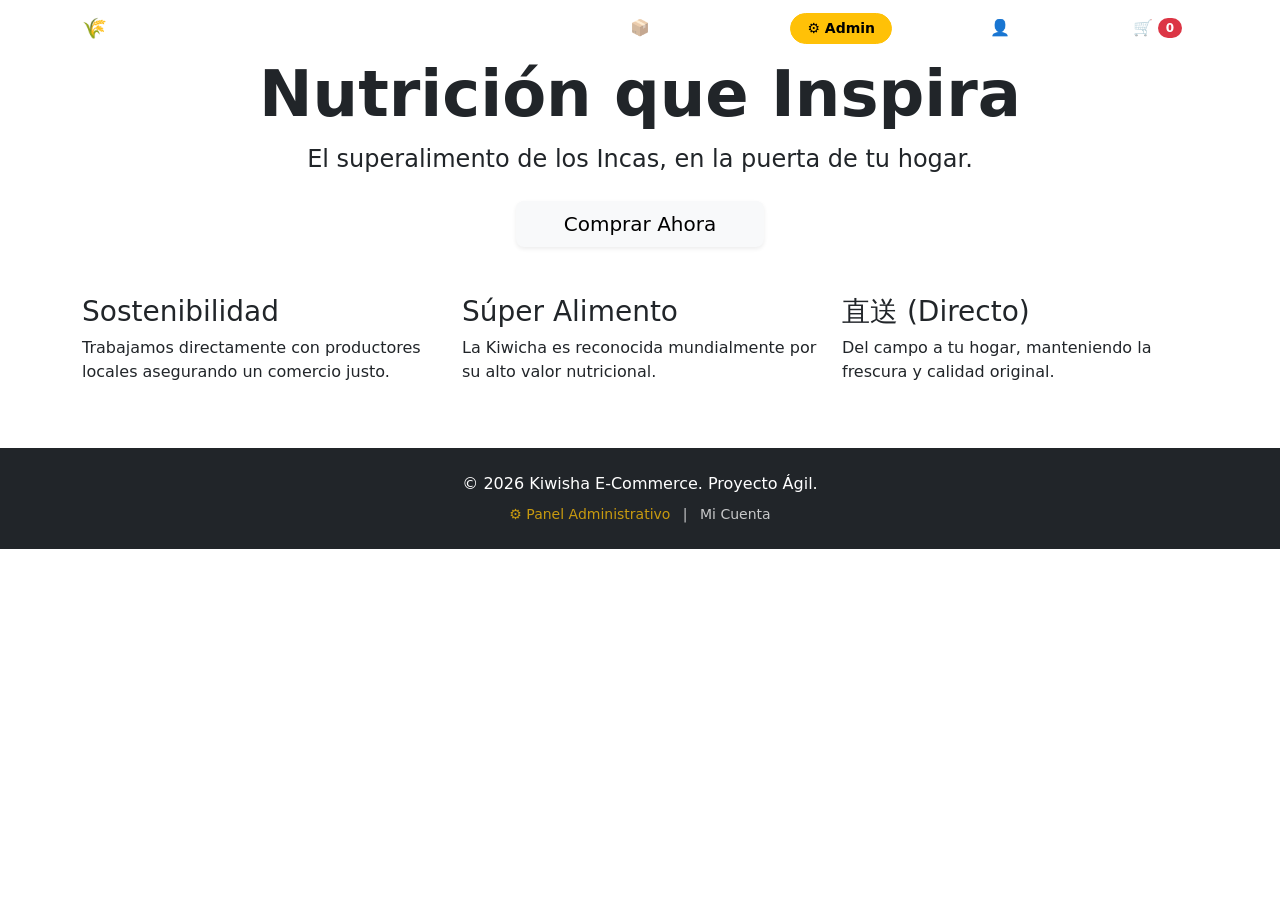
<file: src/main/resources/templates/index.html>
<!DOCTYPE html>
<html xmlns:th="http://www.thymeleaf.org">
<head>
    <meta charset="UTF-8">
    <title>Kiwisha - Home</title>
    <link href="https://cdn.jsdelivr.net/npm/bootstrap@5.3.0/dist/css/bootstrap.min.css" rel="stylesheet">
    <link rel="stylesheet" th:href="@{/css/style.css}">
</head>
<body>

<nav class="navbar navbar-expand-lg navbar-dark">
    <div class="container">
        <a class="navbar-brand fw-bold" href="/">🌾 Kiwisha</a>
        <button class="navbar-toggler" type="button" data-bs-toggle="collapse" data-bs-target="#navbarNav">
            <span class="navbar-toggler-icon"></span>
        </button>
        <div class="collapse navbar-collapse" id="navbarNav">
            <ul class="navbar-nav me-auto">
                <li class="nav-item"><a class="nav-link active" href="/">Inicio</a></li>
                <li class="nav-item"><a class="nav-link" href="/productos">Catálogo</a></li>
                <li class="nav-item"><a class="nav-link" href="/wishlist">Lista de Deseos ❤️</a></li>
                <li class="nav-item"><a class="nav-link" href="/orders/history">Mis Pedidos 📦</a></li>
                <li class="nav-item d-lg-none"><a class="nav-link text-warning" href="/admin/dashboard">⚙ Panel Admin</a></li>
            </ul>
            <ul class="navbar-nav align-items-center">
                <li class="nav-item me-2">
                    <a class="btn btn-warning btn-sm fw-bold px-3 rounded-pill d-none d-lg-block" href="/admin/dashboard">⚙ Admin</a>
                </li>
                <li th:if="${session.user == null}" class="nav-item"><a class="nav-link" href="/login">Ingresar</a></li>
                
                <li th:if="${session.user != null}" class="nav-item dropdown">
                    <a class="nav-link dropdown-toggle text-white" href="#" id="navbarHomeDropdown" role="button" data-bs-toggle="dropdown">
                        👤 <span th:text="${session.user.username}">Usuario</span>
                    </a>
                    <ul class="dropdown-menu dropdown-menu-end">
                        <li><a class="dropdown-item" href="/profile">Mi Perfil</a></li>
                        <li><a class="dropdown-item" href="/orders/history">Mis Pedidos</a></li>
                        <li><a class="dropdown-item" href="/wishlist">Favoritos</a></li>
                        <li><hr class="dropdown-divider"></li>
                        <li><a class="dropdown-item text-danger" href="/logout">Cerrar Sesión</a></li>
                    </ul>
                </li>
                <li class="nav-item">
                    <a class="nav-link btn btn-outline-light ms-lg-3 px-3 rounded-pill" href="/carrito">
                        🛒 <span class="badge rounded-pill bg-danger" th:text="${session.cart != null ? session.cart.size() : 0}">0</span>
                    </a>
                </li>
            </ul>
        </div>
    </div>
</nav>

<header class="hero-section text-center d-flex align-items-center">
    <div class="container">
        <h1 class="display-3 fw-bold">Nutrición que Inspira</h1>
        <p class="lead fs-4">El superalimento de los Incas, en la puerta de tu hogar.</p>
        <div class="mt-4">
            <a class="btn btn-light btn-lg px-5 border-0 shadow-sm" href="/productos" role="button">Comprar Ahora</a>
        </div>
    </div>
</header>

<main class="container my-5">
    <div class="row">
        <div class="col-md-4">
            <h3>Sostenibilidad</h3>
            <p>Trabajamos directamente con productores locales asegurando un comercio justo.</p>
        </div>
        <div class="col-md-4">
            <h3>Súper Alimento</h3>
            <p>La Kiwicha es reconocida mundialmente por su alto valor nutricional.</p>
        </div>
        <div class="col-md-4">
            <h3>直送 (Directo)</h3>
            <p>Del campo a tu hogar, manteniendo la frescura y calidad original.</p>
        </div>
    </div>
</main>

<footer class="bg-dark text-white py-4 mt-5">
    <div class="container text-center">
        <p class="mb-2">&copy; 2026 Kiwisha E-Commerce. Proyecto Ágil.</p>
        <div class="small opacity-75">
            <a href="/admin/dashboard" class="text-warning text-decoration-none mx-2">⚙ Panel Administrativo</a> |
            <a href="/login" class="text-white text-decoration-none mx-2">Mi Cuenta</a>
        </div>
    </div>
</footer>

<script src="https://cdn.jsdelivr.net/npm/bootstrap@5.3.0/dist/js/bootstrap.bundle.min.js"></script>
</body>
</html>
</file>
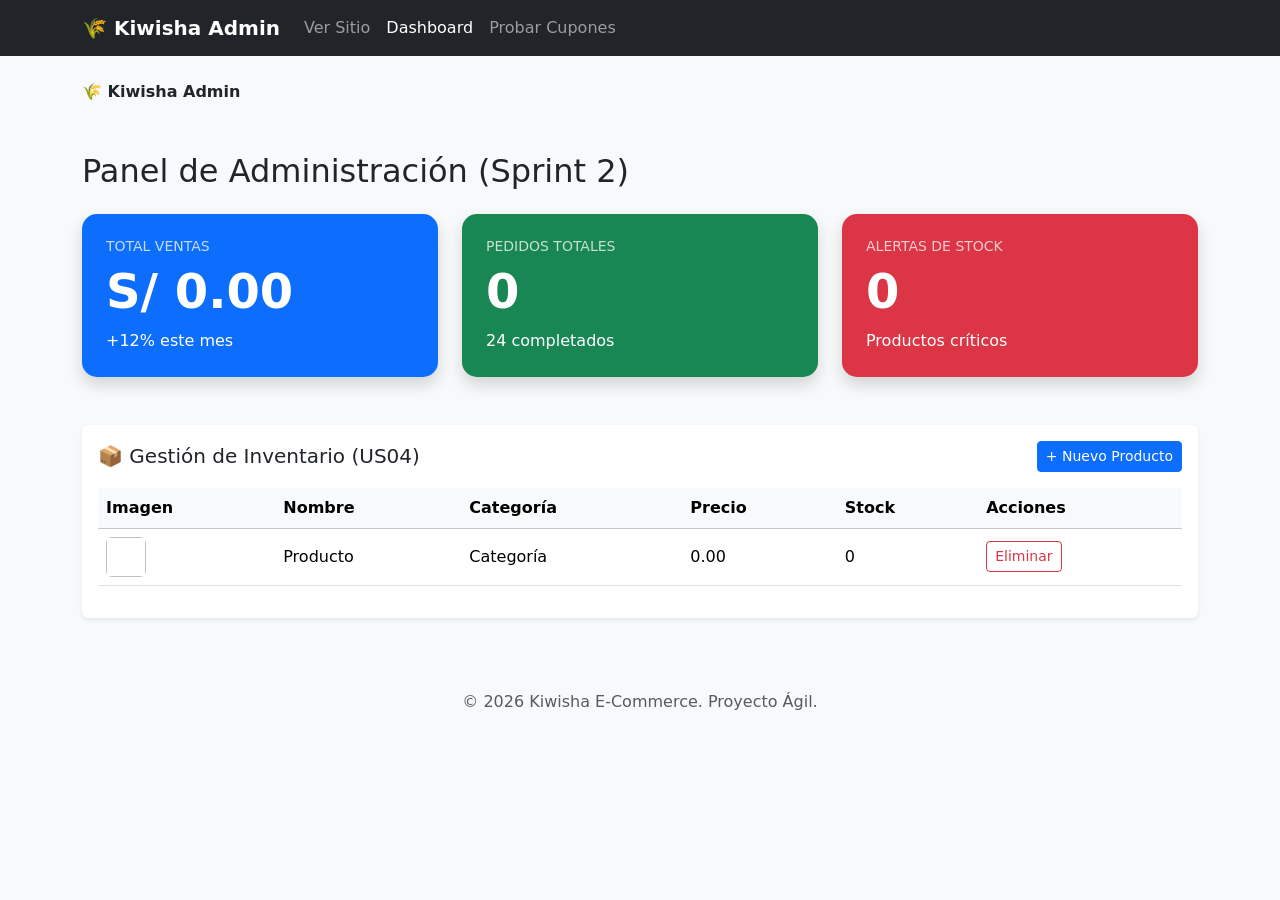
<file: src/main/resources/templates/admin-dashboard.html>
<!DOCTYPE html>
<html xmlns:th="http://www.thymeleaf.org">
<head>
    <meta charset="UTF-8">
    <title>Kiwisha - Dashboard Admin</title>
    <link href="https://cdn.jsdelivr.net/npm/bootstrap@5.3.0/dist/css/bootstrap.min.css" rel="stylesheet">
    <link rel="stylesheet" th:href="@{/css/style.css}">
    <style>
        .stat-card {
            border-radius: 15px;
            transition: transform 0.3s;
        }
        .stat-card:hover {
            transform: translateY(-5px);
        }
    </style>
</head>
<body class="bg-light">

<nav class="navbar navbar-expand-lg navbar-dark bg-dark mb-4">
    <div class="container">
        <a class="navbar-brand fw-bold" href="/">🌾 Kiwisha Admin</a>
        <div class="collapse navbar-collapse">
            <ul class="navbar-nav me-auto">
                <li class="nav-item"><a class="nav-link" href="/">Ver Sitio</a></li>
                <li class="nav-item"><a class="nav-link active" href="/admin/dashboard">Dashboard</a></li>
                <li class="nav-item"><a class="nav-link" href="/cupones/verificar/KIWISHA2026">Probar Cupones</a></li>
            </ul>
        </div>
    </div>
</nav>
    <div class="container">
        <a class="navbar-brand fw-bold" href="/">🌾 Kiwisha Admin</a>
        <div class="collapse navbar-collapse">
            <ul class="navbar-nav me-auto">
                <li class="nav-item"><a class="nav-link" href="/">Ver Sitio</a></li>
                <li class="nav-item"><a class="nav-link active" href="/admin/dashboard">Dashboard</a></li>
            </ul>
        </div>
    </div>
</nav>

<div class="container my-5">
    <h2 class="mb-4">Panel de Administración (Sprint 2)</h2>
    
    <div class="row g-4">
        <!-- Card Ventas -->
        <div class="col-md-4">
            <div class="card stat-card bg-primary text-white border-0 shadow">
                <div class="card-body p-4">
                    <h5 class="card-title text-uppercase opacity-75 small">Total Ventas</h5>
                    <h2 class="display-5 fw-bold" th:text="${'S/ ' + totalSales}">S/ 0.00</h2>
                    <p class="mb-0 mt-2"><i class="bi bi-graph-up"></i> +12% este mes</p>
                </div>
            </div>
        </div>

        <!-- Card Pedidos -->
        <div class="col-md-4">
            <div class="card stat-card bg-success text-white border-0 shadow">
                <div class="card-body p-4">
                    <h5 class="card-title text-uppercase opacity-75 small">Pedidos Totales</h5>
                    <h2 class="display-5 fw-bold" th:text="${ordersCount}">0</h2>
                    <p class="mb-0 mt-2">24 completados</p>
                </div>
            </div>
        </div>

        <!-- Card Stock Bajo -->
        <div class="col-md-4">
            <div class="card stat-card bg-danger text-white border-0 shadow">
                <div class="card-body p-4">
                    <h5 class="card-title text-uppercase opacity-75 small">Alertas de Stock</h5>
                    <h2 class="display-5 fw-bold" th:text="${lowStock}">0</h2>
                    <p class="mb-0 mt-2">Productos críticos</p>
                </div>
            </div>
        </div>
    </div>

    <div class="row mt-5">
        <div class="col-md-12">
            <div class="card shadow-sm border-0">
                <div class="card-body">
                    <div class="d-flex justify-content-between align-items-center mb-3">
                        <h5 class="card-title mb-0">📦 Gestión de Inventario (US04)</h5>
                        <button class="btn btn-primary btn-sm" data-bs-toggle="modal" data-bs-target="#addProductModal">+ Nuevo Producto</button>
                    </div>
                    <div class="table-responsive">
                        <table class="table table-hover align-middle">
                            <thead class="table-light">
                                <tr>
                                    <th>Imagen</th>
                                    <th>Nombre</th>
                                    <th>Categoría</th>
                                    <th>Precio</th>
                                    <th>Stock</th>
                                    <th>Acciones</th>
                                </tr>
                            </thead>
                            <tbody>
                                <tr th:each="product : ${products}">
                                    <td>
                                        <img th:src="${product.imageUrl}" class="rounded" width="40" height="40" style="object-fit: cover;">
                                    </td>
                                    <td th:text="${product.name}">Producto</td>
                                    <td th:text="${product.category}">Categoría</td>
                                    <td th:text="${'S/ ' + product.price}">0.00</td>
                                    <td>
                                        <span th:class="${product.stock < 5 ? 'badge bg-danger' : 'badge bg-success'}" th:text="${product.stock}">0</span>
                                    </td>
                                    <td>
                                        <a th:href="@{'/admin/product/delete/' + ${product.id}}" class="btn btn-sm btn-outline-danger">Eliminar</a>
                                    </td>
                                </tr>
                            </tbody>
                        </table>
                    </div>
                </div>
            </div>
        </div>
    </div>
</div>

<!-- Modal Añadir Producto -->
<div class="modal fade" id="addProductModal" tabindex="-1">
    <div class="modal-dialog">
        <div class="modal-content">
            <div class="modal-header">
                <h5 class="modal-title">Nuevo Producto</h5>
                <button type="button" class="btn-close" data-bs-dismiss="modal"></button>
            </div>
            <form th:action="@{/admin/product/save}" method="post">
                <div class="modal-body">
                    <div class="mb-3">
                        <label class="form-label">Nombre</label>
                        <input type="text" name="name" class="form-control" required>
                    </div>
                    <div class="mb-3">
                        <label class="form-label">Descripción</label>
                        <textarea name="description" class="form-control" required></textarea>
                    </div>
                    <div class="row">
                        <div class="col-md-6 mb-3">
                            <label class="form-label">Precio</label>
                            <input type="number" step="0.01" name="price" class="form-control" required>
                        </div>
                        <div class="col-md-6 mb-3">
                            <label class="form-label">Stock</label>
                            <input type="number" name="stock" class="form-control" required>
                        </div>
                    </div>
                    <div class="mb-3">
                        <label class="form-label">Categoría</label>
                        <select name="category" class="form-control">
                            <option value="Superfood">Superfood</option>
                            <option value="Panadería">Panadería</option>
                            <option value="Snacks">Snacks</option>
                            <option value="Cereales">Cereales</option>
                        </select>
                    </div>
                    <div class="mb-3">
                        <label class="form-label">URL Imagen</label>
                        <input type="text" name="imageUrl" class="form-control" placeholder="https://unsplash.com/...">
                    </div>
                </div>
                <div class="modal-footer">
                    <button type="button" class="btn btn-secondary" data-bs-dismiss="modal">Cerrar</button>
                    <button type="submit" class="btn btn-primary">Guardar Producto</button>
                </div>
            </form>
        </div>
    </div>
</div>

<script src="https://cdn.jsdelivr.net/npm/bootstrap@5.3.0/dist/js/bootstrap.bundle.min.js"></script>

<footer class="text-center py-4 text-muted">
    <p>&copy; 2026 Kiwisha E-Commerce. Proyecto Ágil.</p>
</footer>

</body>
</html>
</file>
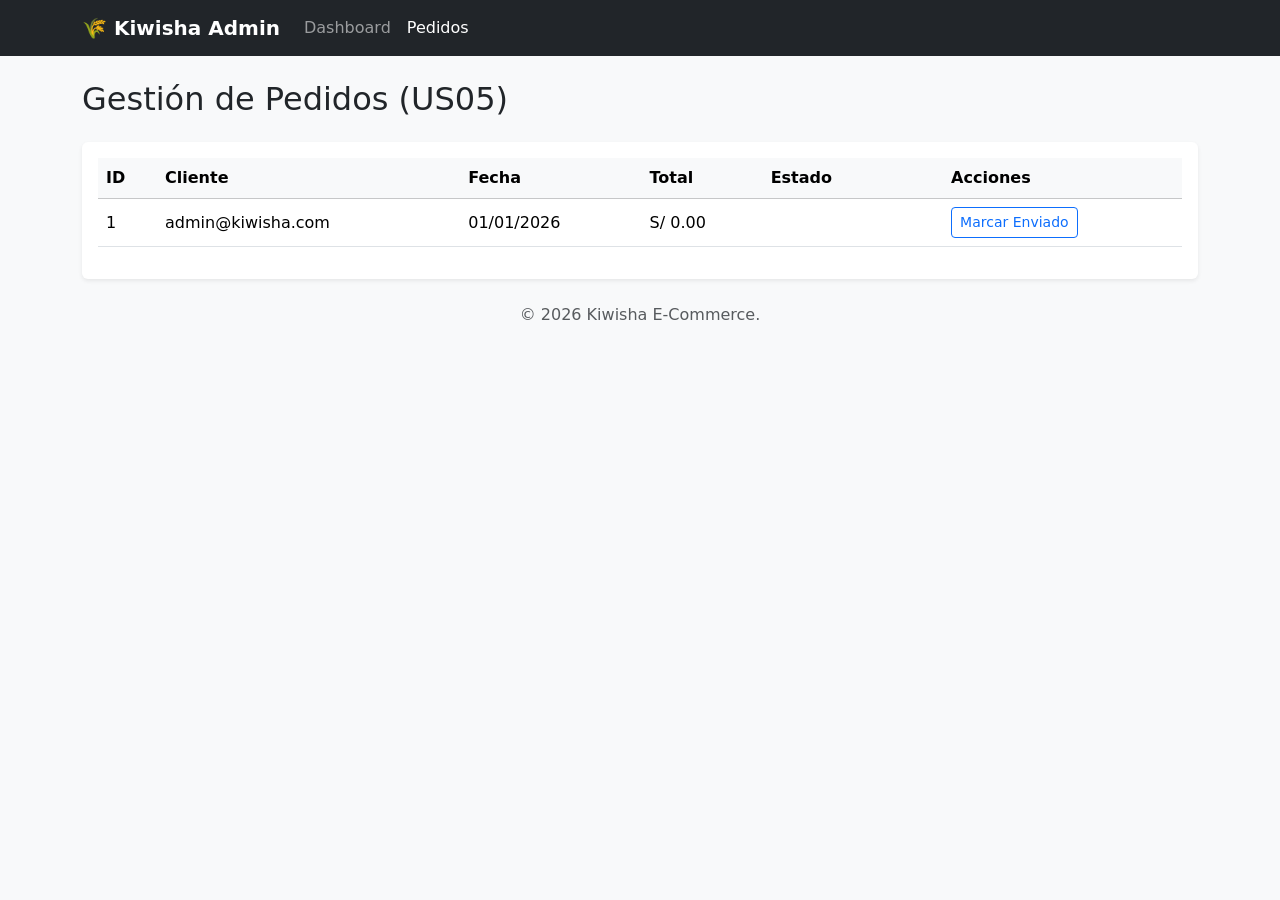
<file: src/main/resources/templates/admin-orders.html>
<!DOCTYPE html>
<html xmlns:th="http://www.thymeleaf.org">
<head>
    <meta charset="UTF-8">
    <title>Kiwisha Admin - Gestión de Pedidos</title>
    <link href="https://cdn.jsdelivr.net/npm/bootstrap@5.3.0/dist/css/bootstrap.min.css" rel="stylesheet">
    <link rel="stylesheet" th:href="@{/css/style.css}">
</head>
<body class="bg-light">

<nav class="navbar navbar-expand-lg navbar-dark bg-dark mb-4">
    <div class="container">
        <a class="navbar-brand fw-bold" href="/">🌾 Kiwisha Admin</a>
        <div class="collapse navbar-collapse">
            <ul class="navbar-nav me-auto">
                <li class="nav-item"><a class="nav-link" href="/admin/dashboard">Dashboard</a></li>
                <li class="nav-item"><a class="nav-link active" href="/admin/orders">Pedidos</a></li>
            </ul>
        </div>
    </div>
</nav>

<div class="container">
    <h2 class="mb-4">Gestión de Pedidos (US05)</h2>
    
    <div class="card shadow-sm border-0">
        <div class="card-body">
            <div class="table-responsive">
                <table class="table table-hover align-middle">
                    <thead class="table-light">
                        <tr>
                            <th>ID</th>
                            <th>Cliente</th>
                            <th>Fecha</th>
                            <th>Total</th>
                            <th>Estado</th>
                            <th>Acciones</th>
                        </tr>
                    </thead>
                    <tbody>
                        <tr th:each="order : ${orders}">
                            <td th:text="${'order-' + order.id}">1</td>
                            <td th:text="${order.clientEmail}">admin@kiwisha.com</td>
                            <td th:text="${#temporals.format(order.orderDate, 'dd/MM/yyyy HH:mm')}">01/01/2026</td>
                            <td th:text="${'S/ ' + order.total}">S/ 0.00</td>
                            <td>
                                <span class="badge" th:classappend="${order.status == 'PENDIENTE' ? 'bg-warning' : 'bg-success'}" th:text="${order.status}">PENDIENTE</span>
                            </td>
                            <td>
                                <button class="btn btn-sm btn-outline-primary">Marcar Enviado</button>
                            </td>
                        </tr>
                    </tbody>
                </table>
            </div>
        </div>
    </div>
</div>

<footer class="text-center py-4 text-muted">
    <p>&copy; 2026 Kiwisha E-Commerce.</p>
</footer>

</body>
</html>
</file>
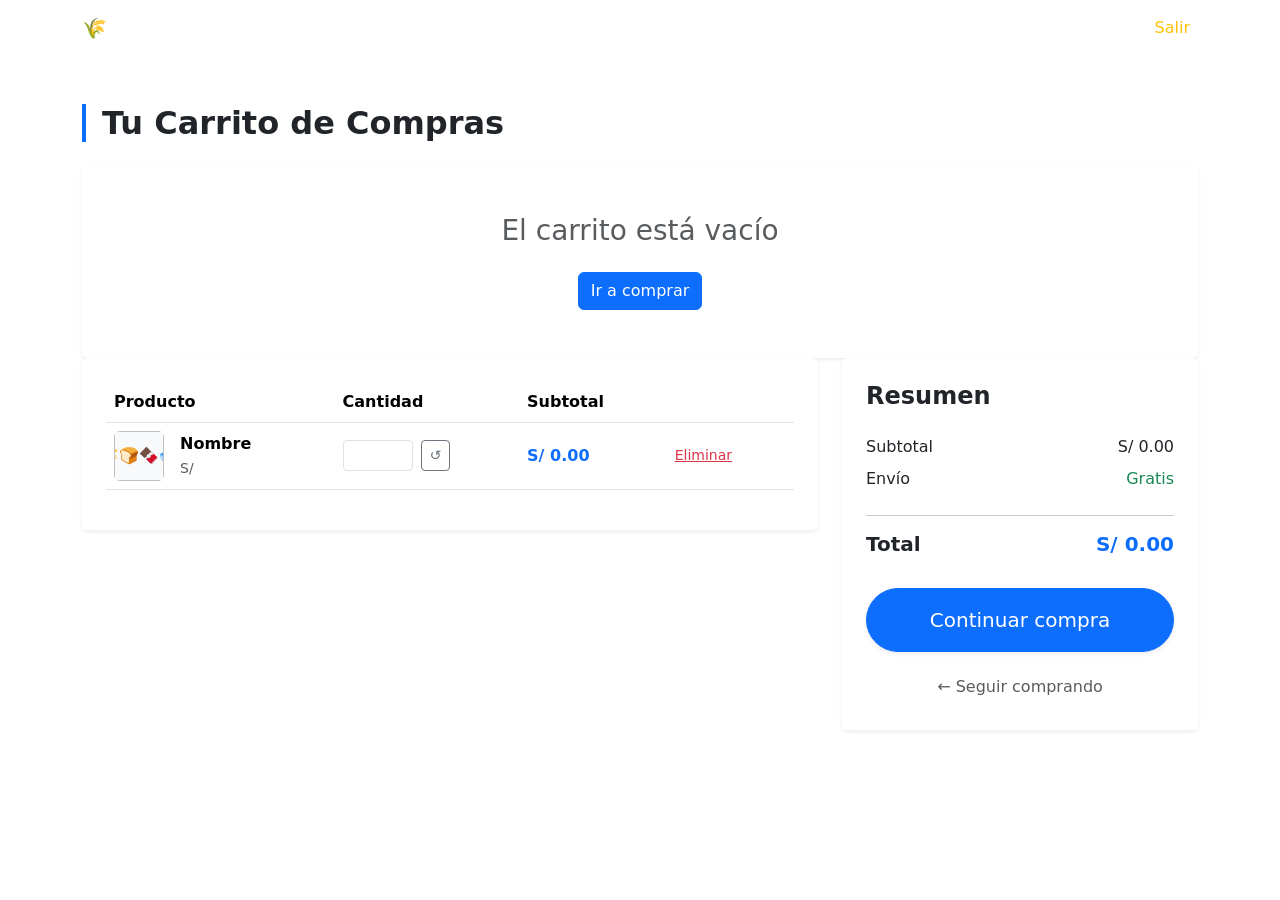
<file: src/main/resources/templates/cart.html>
<!DOCTYPE html>
<html xmlns:th="http://www.thymeleaf.org">
<head>
    <meta charset="UTF-8">
    <title>Kiwisha - Carrito</title>
    <link href="https://cdn.jsdelivr.net/npm/bootstrap@5.3.0/dist/css/bootstrap.min.css" rel="stylesheet">
    <link rel="stylesheet" th:href="@{/css/style.css}">
</head>
<body>

<nav class="navbar navbar-expand-lg navbar-dark">
    <div class="container">
        <a class="navbar-brand fw-bold" href="/">🌾 Kiwisha</a>
        <div class="collapse navbar-collapse">
            <ul class="navbar-nav me-auto">
                <li class="nav-item"><a class="nav-link" href="/">Inicio</a></li>
                <li class="nav-item"><a class="nav-link" href="/productos">Catálogo</a></li>
            </ul>
            <ul class="navbar-nav">
                <li th:if="${session.user == null}" class="nav-item"><a class="nav-link" href="/login">Login</a></li>
                <li th:if="${session.user != null}" class="nav-item"><span class="nav-link text-white" th:text="${'Hola, ' + session.user}"></span></li>
                <li th:if="${session.user != null}" class="nav-item"><a class="nav-link text-warning" href="/logout">Salir</a></li>
            </ul>
        </div>
    </div>
</nav>

<div class="container my-5">
    <h2 class="fw-bold mb-4 border-start border-4 border-primary ps-3">Tu Carrito de Compras</h2>
    
    <div th:if="${cart.empty}" class="text-center py-5 bg-white rounded shadow-sm">
        <h3 class="text-muted">El carrito está vacío</h3>
        <a href="/productos" class="btn btn-primary mt-3">Ir a comprar</a>
    </div>

    <div th:if="${!cart.empty}" class="row g-4">
        <div class="col-md-8">
            <div class="bg-white rounded shadow-sm p-4">
                <table class="table align-middle">
                    <thead>
                        <tr>
                            <th>Producto</th>
                            <th>Cantidad</th>
                            <th>Subtotal</th>
                            <th></th>
                        </tr>
                    </thead>
                    <tbody>
                        <tr th:each="item : ${cart}">
                            <td>
                                <div class="d-flex align-items-center">
                                    <div class="rounded me-3 bg-light d-flex align-items-center justify-content-center" style="width: 50px; height: 50px; position: relative; overflow: hidden;">
                                        <img th:src="${item.product.imageUrl}" class="position-absolute top-0 start-0 w-100 h-100" style="object-fit: cover;" onerror="this.style.display='none'">
                                        <!-- Fallback por Categoría -->
                                        <span th:if="${item.product.category == 'Granos'}">🌾</span>
                                        <span th:if="${item.product.category == 'Harinas'}">🍞</span>
                                        <span th:if="${item.product.category == 'Snacks'}">🍫</span>
                                        <span th:if="${item.product.category != 'Granos' && item.product.category != 'Harinas' && item.product.category != 'Snacks'}">🥣</span>
                                    </div>
                                    <div>
                                        <div class="fw-bold" th:text="${item.product.name}">Nombre</div>
                                        <small class="text-muted">S/ <span th:text="${item.product.price}"></span></small>
                                    </div>
                                </div>
                            </td>
                            <td>
                                <form th:action="@{/carrito/actualizar}" method="post" class="d-flex align-items-center">
                                    <input type="hidden" name="productId" th:value="${item.product.id}">
                                    <input type="number" name="quantity" th:value="${item.quantity}" class="form-control form-control-sm me-2" style="width: 70px;" min="1" th:max="${item.product.stock}">
                                    <button type="submit" class="btn btn-sm btn-outline-secondary">↺</button>
                                </form>
                            </td>
                            <td class="fw-bold text-primary">S/ <span th:text="${#numbers.formatDecimal(item.subtotal, 1, 2)}">0.00</span></td>
                            <td>
                                <a th:href="@{/carrito/eliminar/{id}(id=${item.product.id})}" class="btn btn-sm btn-link text-danger">Eliminar</a>
                            </td>
                        </tr>
                    </tbody>
                </table>
            </div>
        </div>
        <div class="col-md-4">
            <div class="bg-white rounded shadow-sm p-4 sticky-top">
                <h4 class="fw-bold mb-4">Resumen</h4>
                <div class="d-flex justify-content-between mb-2">
                    <span>Subtotal</span>
                    <span>S/ <span th:text="${#numbers.formatDecimal(total, 1, 2)}">0.00</span></span>
                </div>
                <div class="d-flex justify-content-between mb-4">
                    <span>Envío</span>
                    <span class="text-success">Gratis</span>
                </div>
                <hr>
                <div class="d-flex justify-content-between mb-4">
                    <span class="h5 fw-bold">Total</span>
                    <span class="h5 fw-bold text-primary">S/ <span th:text="${#numbers.formatDecimal(total, 1, 2)}">0.00</span></span>
                </div>
                <div class="d-grid">
                    <a href="/carrito/checkout" class="btn btn-primary btn-lg py-3 rounded-pill shadow-sm">Continuar compra</a>
                </div>
                <a href="/productos" class="btn btn-link w-100 text-muted mt-3 text-decoration-none">← Seguir comprando</a>
            </div>
        </div>
    </div>
</div>

</body>
</html>
</file>
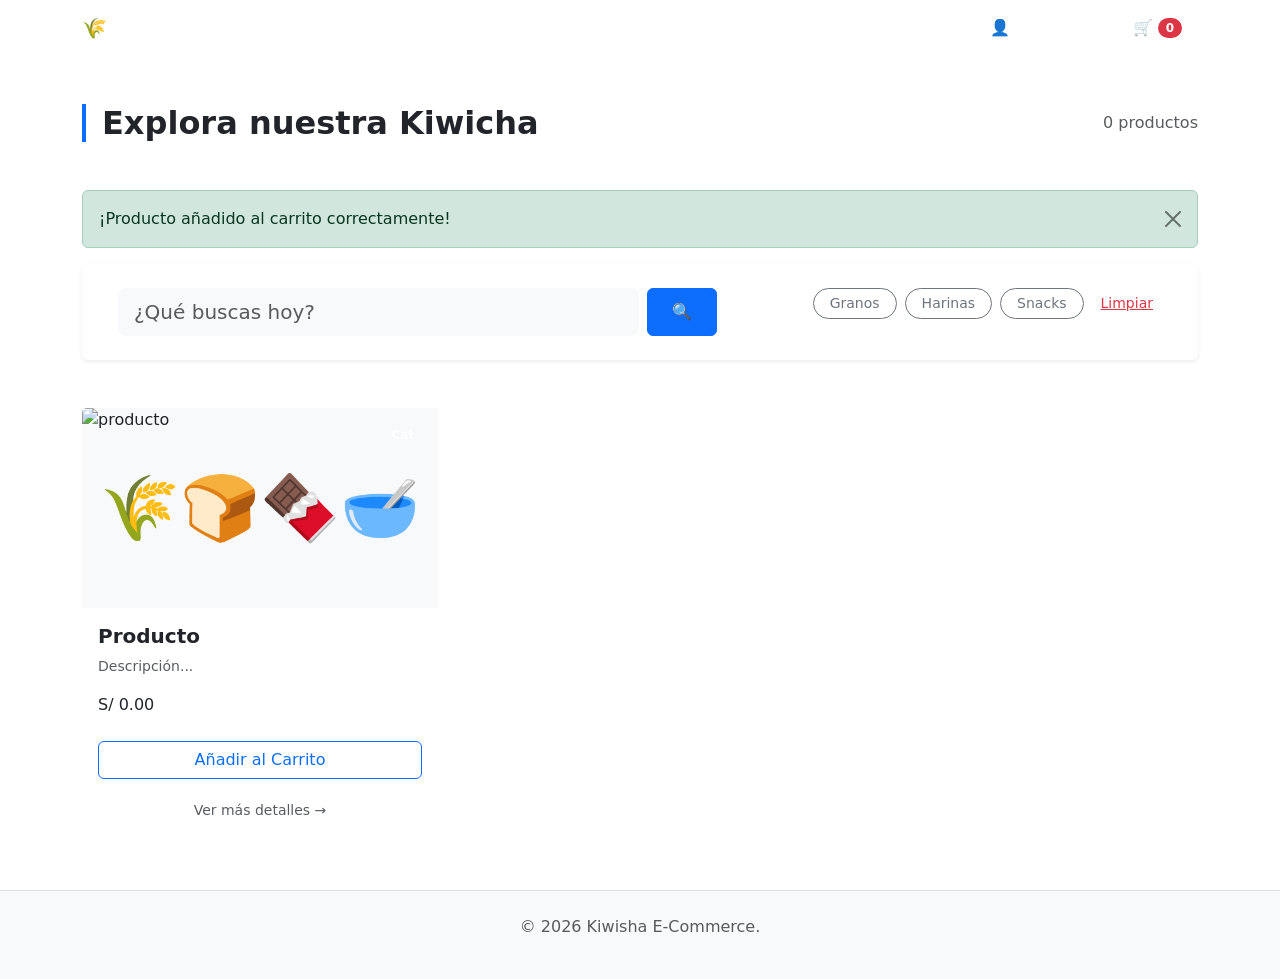
<file: src/main/resources/templates/catalog.html>
<!DOCTYPE html>
<html xmlns:th="http://www.thymeleaf.org">
<head>
    <meta charset="UTF-8">
    <title>Kiwisha - Catálogo</title>
    <link href="https://cdn.jsdelivr.net/npm/bootstrap@5.3.0/dist/css/bootstrap.min.css" rel="stylesheet">
    <link rel="stylesheet" th:href="@{/css/style.css}">
</head>
<body>

<nav class="navbar navbar-expand-lg navbar-dark">
    <div class="container">
        <a class="navbar-brand fw-bold" href="/">🌾 Kiwisha</a>
        <div class="collapse navbar-collapse">
            <ul class="navbar-nav me-auto">
                <li class="nav-item"><a class="nav-link" href="/">Inicio</a></li>
                <li class="nav-item"><a class="nav-link active" href="/productos">Catálogo</a></li>
            </ul>
            <ul class="navbar-nav">
                <li th:if="${session.user == null}" class="nav-item"><a class="nav-link" href="/login">Ingresar</a></li>
                <li th:if="${session.user == null}" class="nav-item"><a class="nav-link" href="/registro">Registrarse</a></li>
                
                <li th:if="${session.user != null}" class="nav-item dropdown">
                    <a class="nav-link dropdown-toggle text-white" href="#" id="navbarDropdown" role="button" data-bs-toggle="dropdown">
                        👤 <span th:text="${session.user.username}">Usuario</span>
                    </a>
                    <ul class="dropdown-menu dropdown-menu-end">
                        <li><a class="dropdown-content dropdown-item" href="/profile">Mi Perfil</a></li>
                        <li><a class="dropdown-item" href="/orders/history">Mis Pedidos</a></li>
                        <li><a class="dropdown-item" href="/wishlist">Favoritos</a></li>
                        <li th:if="${session.user.role == 'ADMIN'}"><hr class="dropdown-divider"></li>
                        <li th:if="${session.user.role == 'ADMIN'}"><a class="dropdown-item fw-bold" href="/admin/dashboard">ADMIN PANEL</a></li>
                        <li><hr class="dropdown-divider"></li>
                        <li><a class="dropdown-item text-danger" href="/logout">Cerrar Sesión</a></li>
                    </ul>
                </li>

                <li class="nav-item">
                    <a class="nav-link btn btn-outline-light ms-lg-3 px-3 rounded-pill" href="/carrito">
                        🛒 <span class="badge rounded-pill bg-danger" th:text="${session.cart != null ? session.cart.size() : 0}">0</span>
                    </a>
                </li>
            </ul>
        </div>
    </div>
</nav>

<div class="container my-5">
    <div class="d-flex justify-content-between align-items-center mb-5">
        <h2 class="fw-bold m-0 border-start border-4 border-primary ps-3">Explora nuestra Kiwicha</h2>
        <span class="text-muted" th:text="${products.size() + ' productos encontrados'}">0 productos</span>
    </div>

    <div th:if="${param.added}" class="alert alert-success alert-dismissible fade show" role="alert">
        ¡Producto añadido al carrito correctamente!
        <button type="button" class="btn-close" data-bs-dismiss="alert"></button>
    </div>

    <!-- US-03 & US-04: Búsqueda y Filtros -->
    <div class="row mb-5 bg-white p-4 rounded shadow-sm mx-0">
        <div class="col-md-7">
            <form th:action="@{/productos}" method="get" class="d-flex">
                <input type="text" name="q" class="form-control form-control-lg me-2 border-0 bg-light" placeholder="¿Qué buscas hoy?" th:value="${query}">
                <button class="btn btn-primary px-4" type="submit">🔍</button>
            </form>
        </div>
        <div class="col-md-5">
            <div class="d-flex justify-content-md-end mt-3 mt-md-0 gap-2">
                <a href="/productos?categoria=Granos" class="btn btn-outline-secondary btn-sm rounded-pill px-3">Granos</a>
                <a href="/productos?categoria=Harinas" class="btn btn-outline-secondary btn-sm rounded-pill px-3">Harinas</a>
                <a href="/productos?categoria=Snacks" class="btn btn-outline-secondary btn-sm rounded-pill px-3">Snacks</a>
                <a th:if="${category != null or query != null}" href="/productos" class="btn btn-link btn-sm text-danger">Limpiar</a>
            </div>
        </div>
    </div>

    <div class="row row-cols-1 row-cols-md-3 g-4">
        <div class="col" th:each="p : ${products}">
            <div class="card h-100 border-0">
                <div class="position-relative bg-light" style="height: 200px; display: flex; align-items: center; justify-content: center;">
                    <img th:src="${p.imageUrl}" class="card-img-top position-absolute top-0 start-0 w-100 h-100" alt="producto" style="object-fit: cover;" onerror="this.style.display='none'">
                    
                    <!-- Fallback Emojis por Categoría -->
                    <span th:if="${p.category == 'Granos'}" class="display-3">🌾</span>
                    <span th:if="${p.category == 'Harinas'}" class="display-3">🍞</span>
                    <span th:if="${p.category == 'Snacks'}" class="display-3">🍫</span>
                    <span th:if="${p.category != 'Granos' && p.category != 'Harinas' && p.category != 'Snacks'}" class="display-3">🥣</span>

                    <span class="position-absolute top-0 end-0 m-3 badge badge-category" th:text="${p.category}">Cat</span>
                </div>
                <div class="card-body">
                    <h5 class="card-title fw-bold" th:text="${p.name}">Producto</h5>
                    <p class="card-text text-muted small" th:text="${p.description}">Descripción...</p>
                    <div class="d-flex justify-content-between align-items-center mt-3">
                        <span class="product-price">S/ <span th:text="${#numbers.formatDecimal(p.price, 1, 2)}">0.00</span></span>
                    </div>
                </div>
                <div class="card-footer bg-white border-0 pb-3">
                    <div class="d-grid gap-2">
                        <form th:action="@{/carrito/agregar}" method="post">
                            <input type="hidden" name="productId" th:value="${p.id}">
                            <button type="submit" class="btn btn-outline-primary w-100 mb-2">Añadir al Carrito</button>
                        </form>
                        <a th:href="@{/productos/{id}(id=${p.id})}" class="btn btn-link btn-sm text-muted text-decoration-none">Ver más detalles →</a>
                    </div>
                </div>
            </div>
        </div>
    </div>
</div>

<footer class="bg-light py-4 border-top mt-5">
    <div class="container text-center">
        <p class="text-muted">&copy; 2026 Kiwisha E-Commerce.</p>
    </div>
</footer>

<script src="https://cdn.jsdelivr.net/npm/bootstrap@5.3.0/dist/js/bootstrap.bundle.min.js"></script>
</body>
</html>
</footer>

<script src="https://cdn.jsdelivr.net/npm/bootstrap@5.3.0/dist/js/bootstrap.bundle.min.js"></script>
</body>
</html>
</file>
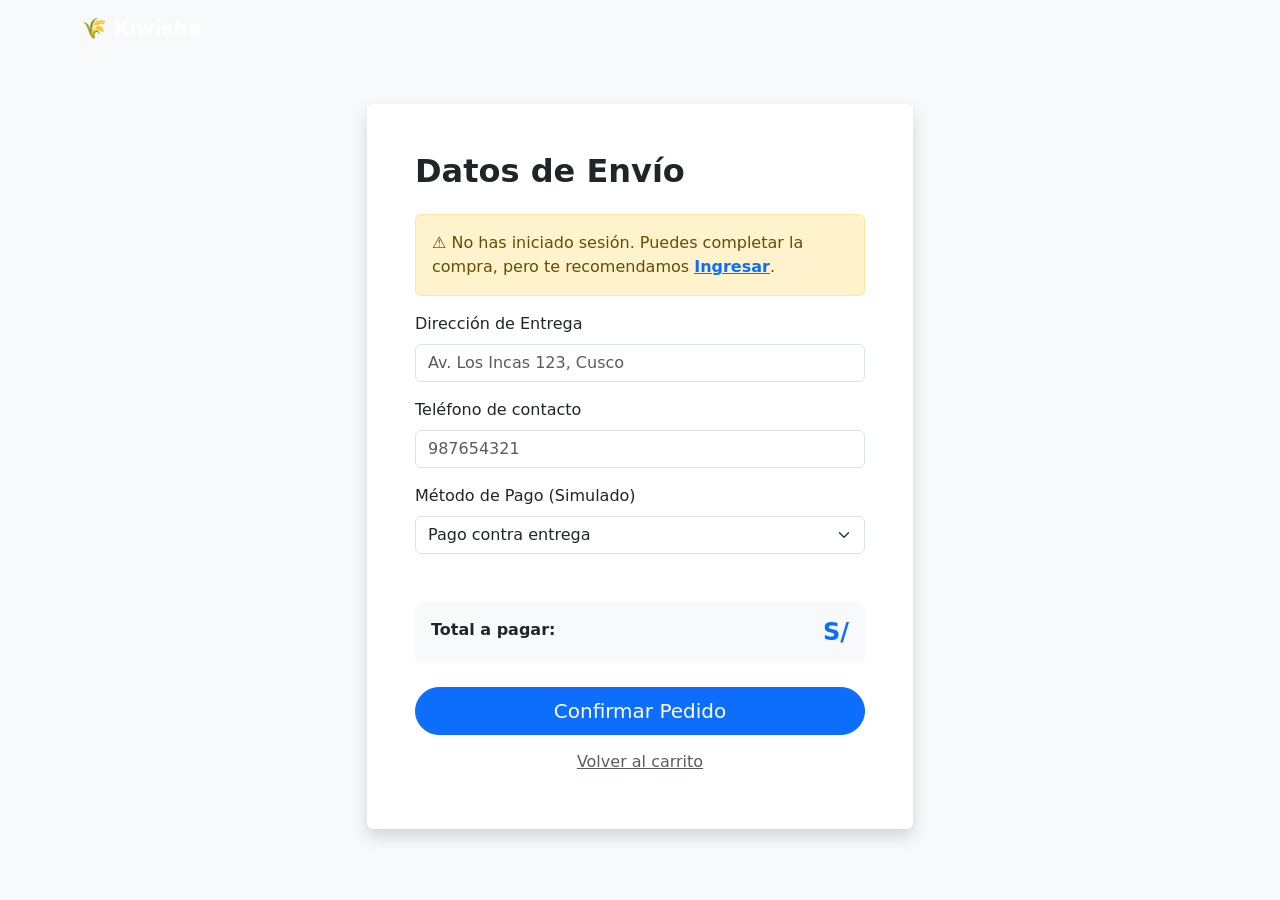
<file: src/main/resources/templates/checkout.html>
<!DOCTYPE html>
<html xmlns:th="http://www.thymeleaf.org">
<head>
    <meta charset="UTF-8">
    <title>Kiwisha - Checkout</title>
    <link href="https://cdn.jsdelivr.net/npm/bootstrap@5.3.0/dist/css/bootstrap.min.css" rel="stylesheet">
    <link rel="stylesheet" th:href="@{/css/style.css}">
</head>
<body class="bg-light">

<nav class="navbar navbar-expand-lg navbar-dark">
    <div class="container">
        <a class="navbar-brand fw-bold" href="/">🌾 Kiwisha</a>
    </div>
</nav>

<div class="container my-5">
    <div class="row justify-content-center">
        <div class="col-md-6">
            <div class="card shadow border-0">
                <div class="card-body p-5">
                    <h2 class="fw-bold mb-4">Datos de Envío</h2>
                    
                    <div th:if="${session.user == null}" class="alert alert-warning">
                        ⚠️ No has iniciado sesión. Puedes completar la compra, pero te recomendamos <a href="/login" class="fw-bold">Ingresar</a>.
                    </div>

                    <form th:action="@{/carrito/checkout}" method="post">
                        <div class="mb-3">
                            <label class="form-label">Dirección de Entrega</label>
                            <input type="text" name="address" class="form-control" placeholder="Av. Los Incas 123, Cusco" required>
                        </div>
                        <div class="mb-3">
                            <label class="form-label">Teléfono de contacto</label>
                            <input type="tel" name="phone" class="form-control" placeholder="987654321" required>
                        </div>
                        <div class="mb-5">
                            <label class="form-label">Método de Pago (Simulado)</label>
                            <select class="form-select">
                                <option>Pago contra entrega</option>
                                <option disabled>Tarjeta (Próximo Sprint)</option>
                            </select>
                        </div>

                        <div class="bg-light p-3 rounded mb-4">
                            <div class="d-flex justify-content-between">
                                <span class="fw-bold">Total a pagar:</span>
                                <span class="h4 fw-bold text-primary m-0">S/ <span th:text="${#numbers.formatDecimal(total, 1, 2)}"></span></span>
                            </div>
                        </div>

                        <div class="d-grid gap-2">
                            <button type="submit" class="btn btn-primary btn-lg rounded-pill">Confirmar Pedido</button>
                            <a href="/carrito" class="btn btn-link text-muted">Volver al carrito</a>
                        </div>
                    </form>
                </div>
            </div>
        </div>
    </div>
</div>

</body>
</html>
</file>
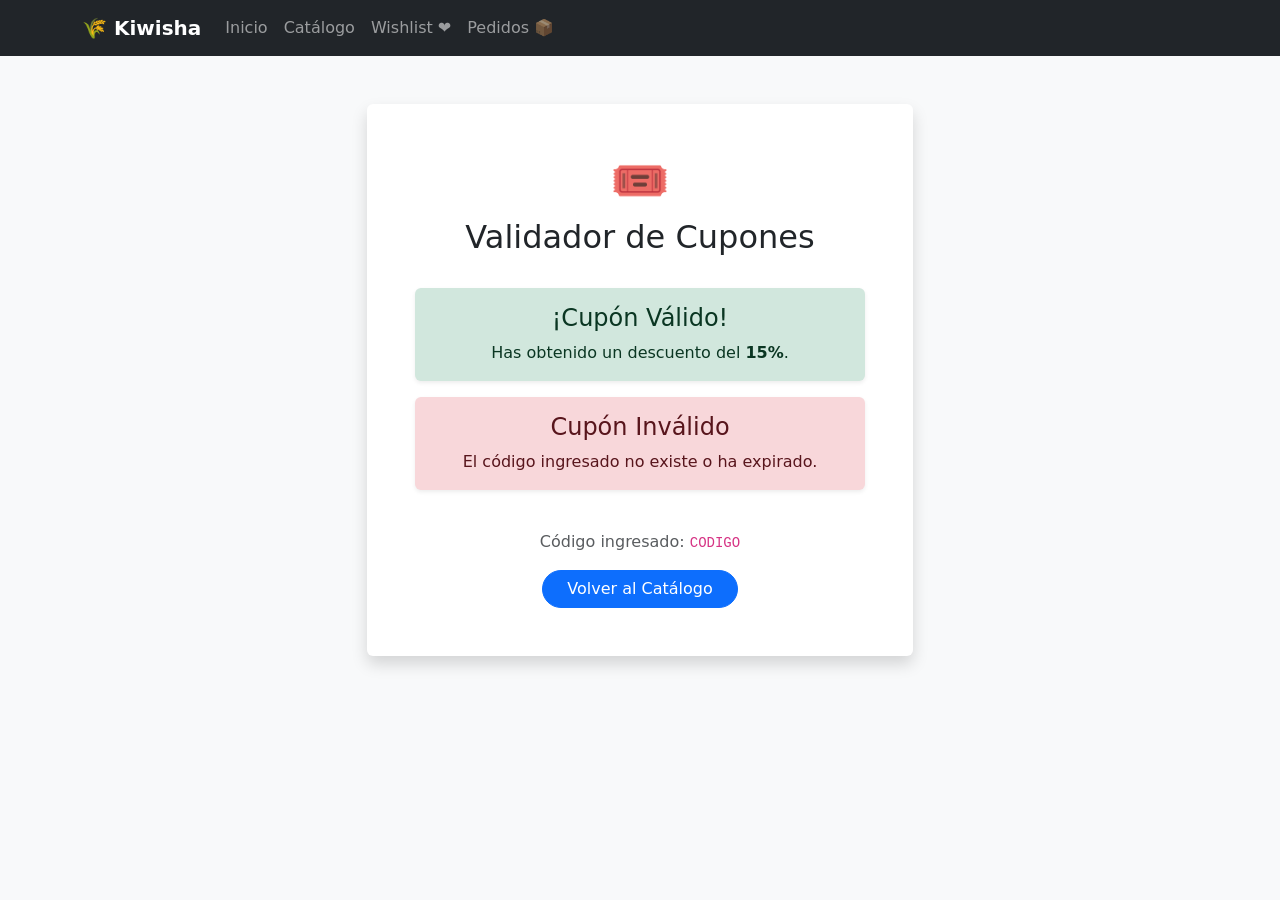
<file: src/main/resources/templates/coupon-check.html>
<!DOCTYPE html>
<html xmlns:th="http://www.thymeleaf.org">
<head>
    <meta charset="UTF-8">
    <title>Kiwisha - Validación de Cupones</title>
    <link href="https://cdn.jsdelivr.net/npm/bootstrap@5.3.0/dist/css/bootstrap.min.css" rel="stylesheet">
    <link rel="stylesheet" th:href="@{/css/style.css}">
</head>
<body class="bg-light">

<nav class="navbar navbar-expand-lg navbar-dark bg-dark mb-4">
    <div class="container">
        <a class="navbar-brand fw-bold" href="/">🌾 Kiwisha</a>
        <div class="collapse navbar-collapse">
            <ul class="navbar-nav me-auto">
                <li class="nav-item"><a class="nav-link" href="/">Inicio</a></li>
                <li class="nav-item"><a class="nav-link" href="/productos">Catálogo</a></li>
                <li class="nav-item"><a class="nav-link" href="/wishlist">Wishlist ❤️</a></li>
                <li class="nav-item"><a class="nav-link" href="/pedidos/historial/Juan">Pedidos 📦</a></li>
            </ul>
        </div>
    </div>
</nav>

<div class="container my-5">
    <div class="row justify-content-center text-center">
        <div class="col-md-6">
            <div class="card shadow border-0 p-5">
                <div class="mb-4">
                    <h1 class="display-5">🎟️</h1>
                    <h2>Validador de Cupones</h2>
                </div>
                
                <div th:if="${valid}" class="alert alert-success border-0 shadow-sm">
                    <h4 class="alert-heading">¡Cupón Válido!</h4>
                    <p class="mb-0">Has obtenido un descuento del <strong th:text="${discount + '%'}">15%</strong>.</p>
                </div>

                <div th:if="${valid == false}" class="alert alert-danger border-0 shadow-sm">
                    <h4 class="alert-heading">Cupón Inválido</h4>
                    <p class="mb-0">El código ingresado no existe o ha expirado.</p>
                </div>

                <div class="mt-4">
                    <p class="text-muted">Código ingresado: <code th:text="${code}">CODIGO</code></p>
                    <a href="/productos" class="btn btn-primary px-4 rounded-pill">Volver al Catálogo</a>
                </div>
            </div>
        </div>
    </div>
</div>

</body>
</html>
</file>
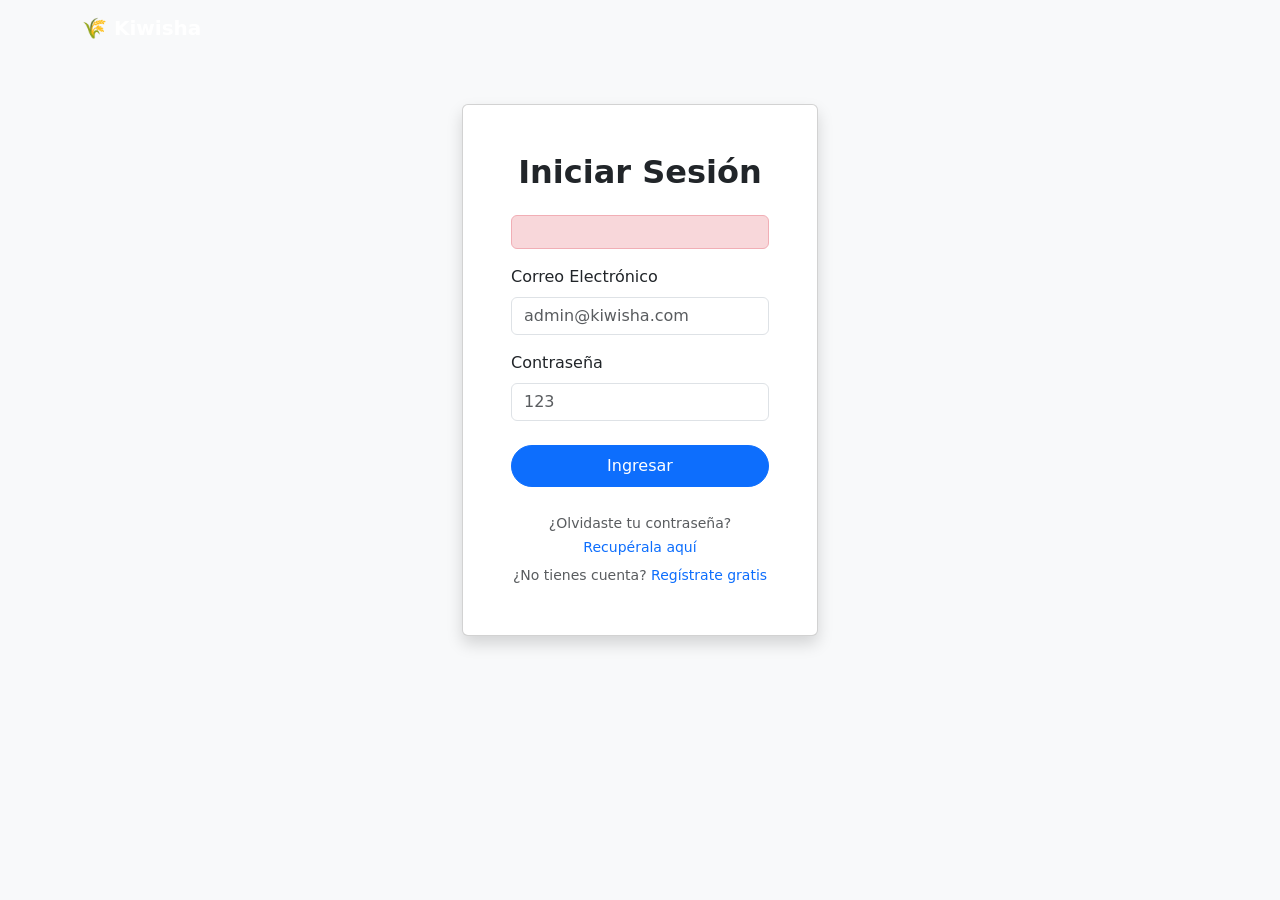
<file: src/main/resources/templates/login.html>
<!DOCTYPE html>
<html xmlns:th="http://www.thymeleaf.org">
<head>
    <meta charset="UTF-8">
    <title>Kiwisha - Login</title>
    <link href="https://cdn.jsdelivr.net/npm/bootstrap@5.3.0/dist/css/bootstrap.min.css" rel="stylesheet">
    <link rel="stylesheet" th:href="@{/css/style.css}">
</head>
<body class="bg-light">

<nav class="navbar navbar-expand-lg navbar-dark">
    <div class="container">
        <a class="navbar-brand fw-bold" href="/">🌾 Kiwisha</a>
    </div>
</nav>

<div class="container mt-5">
    <div class="row justify-content-center">
        <div class="col-md-4">
            <div class="card shadow">
                <div class="card-body p-5">
                    <h2 class="text-center mb-4 fw-bold">Iniciar Sesión</h2>
                    
                    <div th:if="${error}" class="alert alert-danger small" th:text="${error}"></div>

                    <form th:action="@{/login}" method="post">
                        <div class="mb-3">
                            <label class="form-label">Correo Electrónico</label>
                            <input type="email" name="email" class="form-control" placeholder="admin@kiwisha.com" required>
                        </div>
                        <div class="mb-4">
                            <label class="form-label">Contraseña</label>
                            <input type="password" name="password" class="form-control" placeholder="123" required>
                        </div>
                        <div class="d-grid">
                            <button type="submit" class="btn btn-primary py-2 rounded-pill">Ingresar</button>
                        </div>
                    </form>
                    
                    <div class="mt-4 text-center">
                        <p class="mb-1"><small class="text-muted text-center">¿Olvidaste tu contraseña? <a href="/recuperar" class="text-decoration-none">Recupérala aquí</a></small></p>
                        <small class="text-muted">¿No tienes cuenta? <a href="/registro" class="text-decoration-none">Regístrate gratis</a></small>
                    </div>
                </div>
            </div>
        </div>
    </div>
</div>

</body>
</html>
</file>
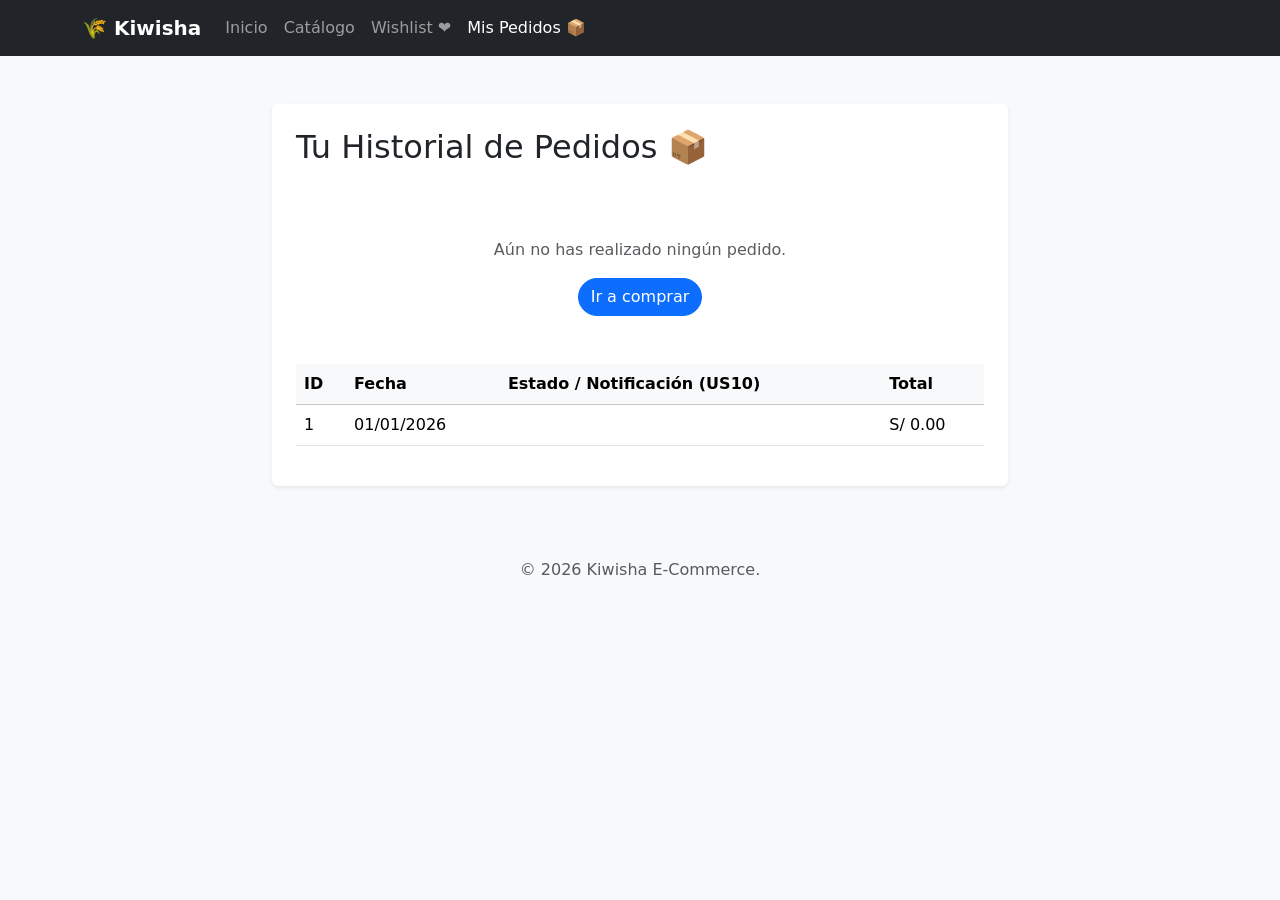
<file: src/main/resources/templates/order-history.html>
<!DOCTYPE html>
<html xmlns:th="http://www.thymeleaf.org">
<head>
    <meta charset="UTF-8">
    <title>Kiwisha - Historial de Pedidos</title>
    <link href="https://cdn.jsdelivr.net/npm/bootstrap@5.3.0/dist/css/bootstrap.min.css" rel="stylesheet">
    <link rel="stylesheet" th:href="@{/css/style.css}">
</head>
<body class="bg-light">

<nav class="navbar navbar-expand-lg navbar-dark bg-dark">
    <div class="container">
        <a class="navbar-brand fw-bold" href="/">🌾 Kiwisha</a>
        <div class="collapse navbar-collapse">
            <ul class="navbar-nav me-auto">
                <li class="nav-item"><a class="nav-link" href="/">Inicio</a></li>
                <li class="nav-item"><a class="nav-link" href="/productos">Catálogo</a></li>
                <li class="nav-item"><a class="nav-link" href="/wishlist">Wishlist ❤️</a></li>
                <li class="nav-item"><a class="nav-link active" href="/orders/history">Mis Pedidos 📦</a></li>
            </ul>
        </div>
    </div>
</nav>

<div class="container my-5">
    <div class="row justify-content-center">
        <div class="col-md-8">
            <div class="card shadow-sm border-0">
                <div class="card-body p-4">
                    <h2 class="mb-4">Tu Historial de Pedidos 📦</h2>
                    
                    <div th:if="${orders.empty}" class="text-center py-5">
                        <p class="text-muted">Aún no has realizado ningún pedido.</p>
                        <a href="/productos" class="btn btn-primary rounded-pill">Ir a comprar</a>
                    </div>

                    <div th:if="${!orders.empty}" class="table-responsive">
                        <table class="table table-hover">
                            <thead class="table-light">
                                <tr>
                                    <th>ID</th>
                                    <th>Fecha</th>
                                    <th>Estado / Notificación (US10)</th>
                                    <th>Total</th>
                                </tr>
                            </thead>
                            <tbody>
                                <tr th:each="order : ${orders}">
                                    <td th:text="${'order-' + order.id}">1</td>
                                    <td th:text="${#temporals.format(order.orderDate, 'dd/MM/yyyy HH:mm')}">01/01/2026</td>
                                    <td>
                                        <span class="badge" 
                                              th:classappend="${order.status == 'COMPLETADO' ? 'bg-success' : (order.status == 'CANCELADO' ? 'bg-danger' : 'bg-info')}" 
                                              th:text="${order.status}">Estado</span>
                                    </td>
                                    <td th:text="${'S/ ' + order.total}">S/ 0.00</td>
                                </tr>
                            </tbody>
                        </table>
                    </div>
                </div>
            </div>
        </div>
    </div>
</div>

<footer class="text-center py-4 text-muted">
    <p>&copy; 2026 Kiwisha E-Commerce.</p>
</footer>

</body>
</html>
</file>
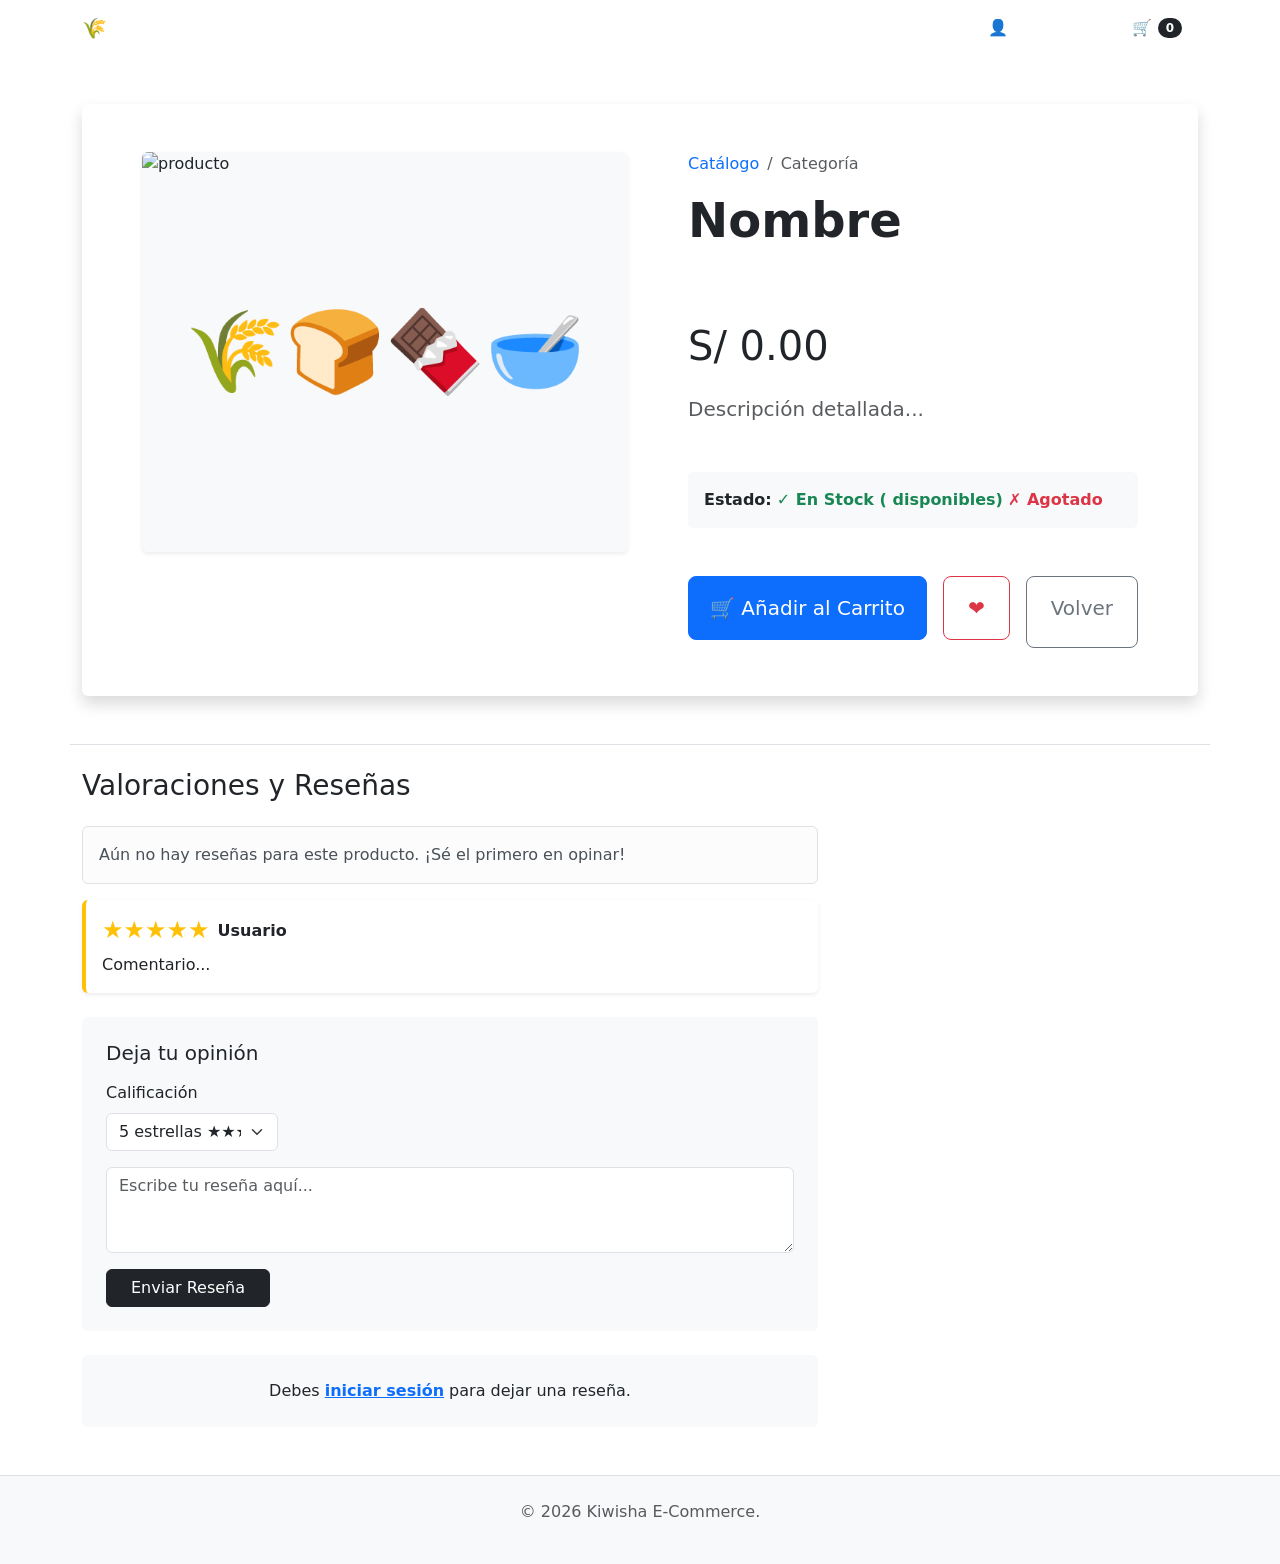
<file: src/main/resources/templates/product-detail.html>
<!DOCTYPE html>
<html xmlns:th="http://www.thymeleaf.org">
<head>
    <meta charset="UTF-8">
    <title>Kiwisha - Detalle</title>
    <link href="https://cdn.jsdelivr.net/npm/bootstrap@5.3.0/dist/css/bootstrap.min.css" rel="stylesheet">
    <link rel="stylesheet" th:href="@{/css/style.css}">
</head>
<body>

<nav class="navbar navbar-expand-lg navbar-dark">
    <div class="container">
        <a class="navbar-brand fw-bold" href="/">🌾 Kiwisha</a>
        <div class="collapse navbar-collapse">
            <ul class="navbar-nav me-auto">
                <li class="nav-item"><a class="nav-link" href="/">Inicio</a></li>
                <li class="nav-item"><a class="nav-link" href="/productos">Catálogo</a></li>
            </ul>
            <ul class="navbar-nav">
                <li th:if="${session.user == null}" class="nav-item">
                    <a class="nav-link btn btn-outline-light px-3 rounded-pill" href="/login">Ingresar</a>
                </li>
                <li th:if="${session.user != null}" class="nav-item dropdown">
                    <a class="nav-link dropdown-toggle text-white fw-bold" href="#" id="userDropdown" role="button" data-bs-toggle="dropdown">
                        👤 <span th:text="${session.user.username}">Usuario</span>
                    </a>
                    <ul class="dropdown-menu dropdown-menu-end shadow border-0">
                        <li><a class="dropdown-item" href="/orders/history">📋 Mis Pedidos</a></li>
                        <li><a class="dropdown-item" href="/wishlist">❤️ Lista de Deseos</a></li>
                        <li th:if="${session.user.role == 'ADMIN'}"><hr class="dropdown-divider"></li>
                        <li th:if="${session.user.role == 'ADMIN'}"><a class="dropdown-item fw-bold text-primary" href="/admin/pedidos">⚙️ Panel Admin</a></li>
                        <li><hr class="dropdown-divider"></li>
                        <li><a class="dropdown-item text-danger" href="/logout">🚪 Cerrar Sesión</a></li>
                    </ul>
                </li>
                <li class="nav-item ms-lg-2">
                    <a class="nav-link btn btn-warning px-3 rounded-pill text-dark fw-bold" href="/carrito">
                        🛒 <span class="badge bg-dark rounded-pill" th:text="${session.cart != null ? session.cart.size() : 0}">0</span>
                    </a>
                </li>
            </ul>
        </div>
    </div>
</nav>

<div class="container my-5">
    <div class="row bg-white p-5 rounded shadow mx-0">
        <div class="col-md-6 mb-4 mb-md-0">
            <div class="position-relative bg-light rounded shadow-sm" style="width: 100%; height: 400px; display: flex; align-items: center; justify-content: center;">
                <img th:src="${product.imageUrl}" class="img-fluid rounded position-absolute top-0 start-0 w-100 h-100" alt="producto" style="object-fit: cover;" onerror="this.style.display='none'">
                
                <!-- Fallback Emojis por Categoría -->
                <span th:if="${product.category == 'Granos'}" class="display-1">🌾</span>
                <span th:if="${product.category == 'Harinas'}" class="display-1">🍞</span>
                <span th:if="${product.category == 'Snacks'}" class="display-1">🍫</span>
                <span th:if="${product.category != 'Granos' && product.category != 'Harinas' && product.category != 'Snacks'}" class="display-1">🥣</span>
            </div>
        </div>
        <div class="col-md-6 ps-md-5">
            <nav aria-label="breadcrumb">
                <ol class="breadcrumb">
                    <li class="breadcrumb-item"><a href="/productos" class="text-decoration-none">Catálogo</a></li>
                    <li class="breadcrumb-item active" th:text="${product.category}">Categoría</li>
                </ol>
            </nav>
            <h1 class="display-5 fw-bold mb-3" th:text="${product.name}">Nombre</h1>
            <span class="badge badge-category fs-6 px-3 py-2 mb-4" th:text="${product.category}">Categoría</span>
            
            <h2 class="product-price mb-4 fs-1">S/ <span th:text="${#numbers.formatDecimal(product.price, 1, 2)}">0.00</span></h2>
            <p class="text-muted fs-5 mb-5" th:text="${product.description}">Descripción detallada...</p>
            
            <div class="card bg-light border-0 mb-5">
                <div class="card-body">
                    <p class="m-0"><strong>Estado:</strong> 
                        <span th:if="${product.stock > 0}" class="text-success fw-bold">✓ En Stock (<span th:text="${product.stock}"></span> disponibles)</span>
                        <span th:if="${product.stock <= 0}" class="text-danger fw-bold">✗ Agotado</span>
                    </p>
                </div>
            </div>

            <div class="d-grid gap-3 d-md-flex">
                <form th:action="@{/carrito/agregar}" method="post" class="flex-grow-1">
                    <input type="hidden" name="productId" th:value="${product.id}">
                    <button class="btn btn-primary btn-lg w-100 py-3 mb-2" type="submit" th:disabled="${product.stock <= 0}">
                        🛒 Añadir al Carrito
                    </button>
                </form>
                
                <form th:action="@{/product/wishlist/add/{id}(id=${product.id})}" method="post">
                    <button class="btn btn-outline-danger btn-lg px-4 py-3" type="submit">
                        ❤️
                    </button>
                </form>

                <a href="/productos" class="btn btn-outline-secondary btn-lg px-4 py-3">Volver</a>
            </div>
        </div>
    </div>

    <!-- Sección de Reseñas (US07) -->
    <div class="row mt-5 pt-4 border-top">
        <div class="col-md-8">
            <h3 class="mb-4">Valoraciones y Reseñas</h3>
            
            <!-- Mensaje si no hay reseñas -->
            <div th:if="${#lists.isEmpty(reviews)}" class="alert alert-light border">
                Aún no hay reseñas para este producto. ¡Sé el primero en opinar!
            </div>

            <div th:each="review : ${reviews}" class="mb-4 p-3 bg-white rounded shadow-sm border-start border-4 border-warning">
                <div class="d-flex align-items-center mb-2">
                    <span class="text-warning h4 mb-0 me-2" th:text="${'★'.repeat(review.rating) + '☆'.repeat(5 - review.rating)}">★★★★★</span>
                    <strong class="me-2 text-capitalize" th:text="${review.user.username}">Usuario</strong>
                </div>
                <p class="mb-0" th:text="${review.comment}">Comentario...</p>
            </div>

            <div class="mt-4 p-4 bg-light rounded" th:if="${session.user != null}">
                <h5>Deja tu opinión</h5>
                <form th:action="@{/product/review/add}" method="post" class="mt-3">
                    <input type="hidden" name="productId" th:value="${product.id}">
                    <div class="mb-3">
                        <label class="form-label">Calificación</label>
                        <select name="rating" class="form-select w-25">
                            <option value="5">5 estrellas ★★★★★</option>
                            <option value="4">4 estrellas ★★★★☆</option>
                            <option value="3">3 estrellas ★★★☆☆</option>
                            <option value="2">2 estrellas ★★☆☆☆</option>
                            <option value="1">1 estrella ★☆☆☆☆</option>
                        </select>
                    </div>
                    <div class="mb-3">
                        <textarea name="comment" class="form-control" rows="3" placeholder="Escribe tu reseña aquí..." required></textarea>
                    </div>
                    <button type="submit" class="btn btn-dark px-4">Enviar Reseña</button>
                </form>
            </div>
            <div class="mt-4 p-4 bg-light rounded text-center" th:if="${session.user == null}">
                <p class="mb-0">Debes <a href="/login" class="fw-bold">iniciar sesión</a> para dejar una reseña.</p>
            </div>
        </div>
    </div>
</div>

<footer class="bg-light py-4 border-top mt-5">
    <div class="container text-center">
        <p class="text-muted">&copy; 2026 Kiwisha E-Commerce.</p>
    </div>
</footer>

<script src="https://cdn.jsdelivr.net/npm/bootstrap@5.3.0/dist/js/bootstrap.bundle.min.js"></script>
</body>
</html>
</file>
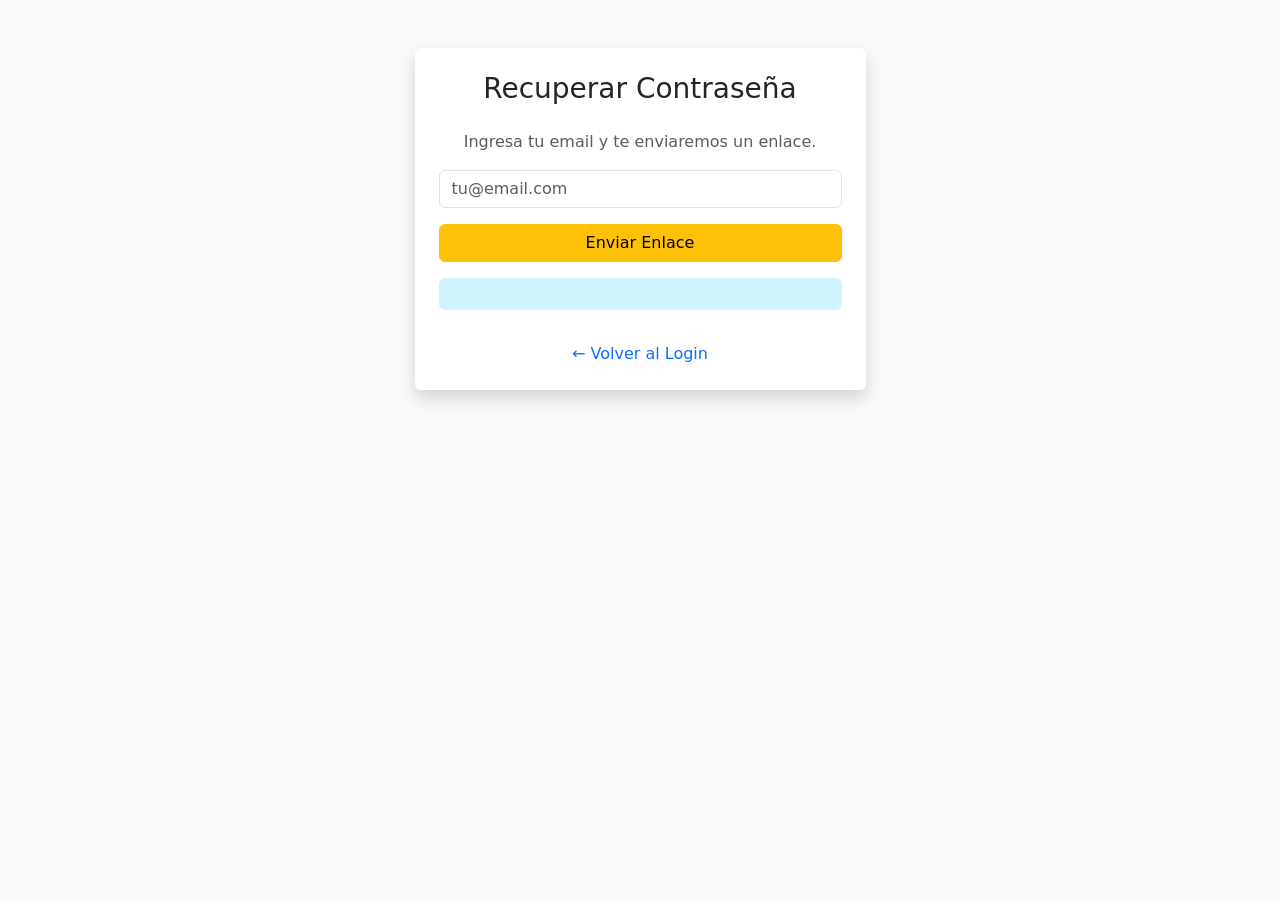
<file: src/main/resources/templates/recovery.html>
<!DOCTYPE html>
<html xmlns:th="http://www.thymeleaf.org">
<head>
    <meta charset="UTF-8">
    <title>Kiwisha - Recuperar Acceso</title>
    <link href="https://cdn.jsdelivr.net/npm/bootstrap@5.3.0/dist/css/bootstrap.min.css" rel="stylesheet">
</head>
<body class="bg-light">

<div class="container my-5">
    <div class="row justify-content-center">
        <div class="col-md-5">
            <div class="card shadow border-0 p-4">
                <h3 class="text-center mb-4">Recuperar Contraseña</h3>
                <p class="text-muted text-center">Ingresa tu email y te enviaremos un enlace.</p>
                
                <form action="/recuperar" method="get">
                    <div class="mb-3">
                        <input type="email" class="form-control" name="email" required placeholder="tu@email.com">
                    </div>
                    <button type="submit" class="btn btn-warning w-100">Enviar Enlace</button>
                    
                    <div th:if="${msg}" class="alert alert-info mt-3 border-0" th:text="${msg}"></div>
                </form>
                
                <div class="text-center mt-3">
                    <a href="/login" class="text-decoration-none">← Volver al Login</a>
                </div>
            </div>
        </div>
    </div>
</div>

</body>
</html>
</file>
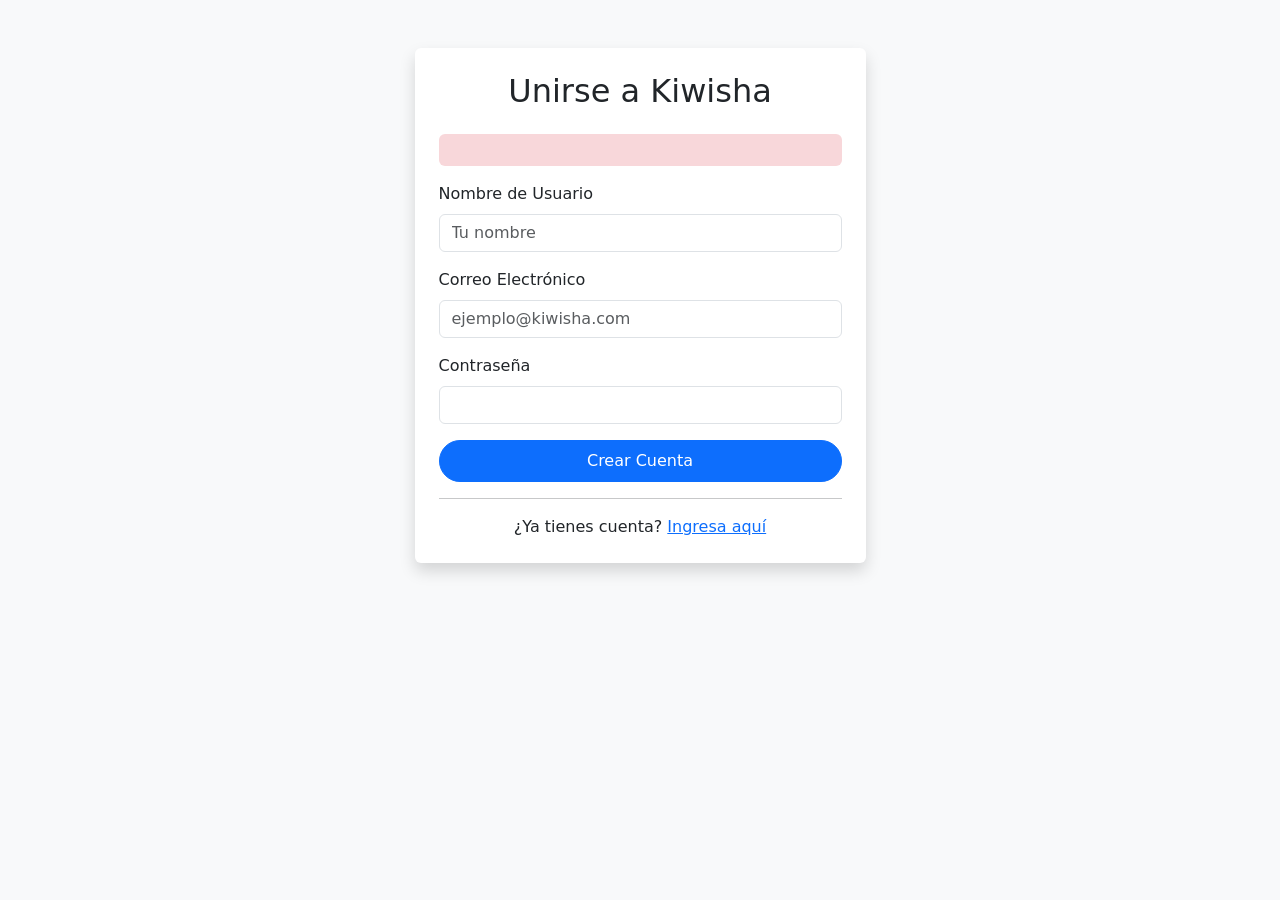
<file: src/main/resources/templates/register.html>
<!DOCTYPE html>
<html xmlns:th="http://www.thymeleaf.org">
<head>
    <meta charset="UTF-8">
    <title>Kiwisha - Registro</title>
    <link href="https://cdn.jsdelivr.net/npm/bootstrap@5.3.0/dist/css/bootstrap.min.css" rel="stylesheet">
    <link rel="stylesheet" th:href="@{/css/style.css}">
</head>
<body class="bg-light">

<div class="container my-5">
    <div class="row justify-content-center">
        <div class="col-md-5">
            <div class="card shadow border-0 p-4">
                <h2 class="text-center mb-4">Unirse a Kiwisha</h2>
                
                <form th:action="@{/registro}" method="post">
                    <div th:if="${error}" class="alert alert-danger mb-3 border-0 small" th:text="${error}"></div>
                    
                    <div class="mb-3">
                        <label class="form-label">Nombre de Usuario</label>
                        <input type="text" class="form-control" name="username" required placeholder="Tu nombre">
                    </div>
                    <div class="mb-3">
                        <label class="form-label">Correo Electrónico</label>
                        <input type="email" class="form-control" name="email" required placeholder="ejemplo@kiwisha.com">
                    </div>
                    <div class="mb-3">
                        <label class="form-label">Contraseña</label>
                        <input type="password" class="form-control" name="password" required>
                    </div>
                    <button type="submit" class="btn btn-primary w-100 py-2 rounded-pill">Crear Cuenta</button>
                </form>
                
                <hr>
                <p class="text-center mb-0">¿Ya tienes cuenta? <a href="/login">Ingresa aquí</a></p>
            </div>
        </div>
    </div>
</div>

</body>
</html>
</file>
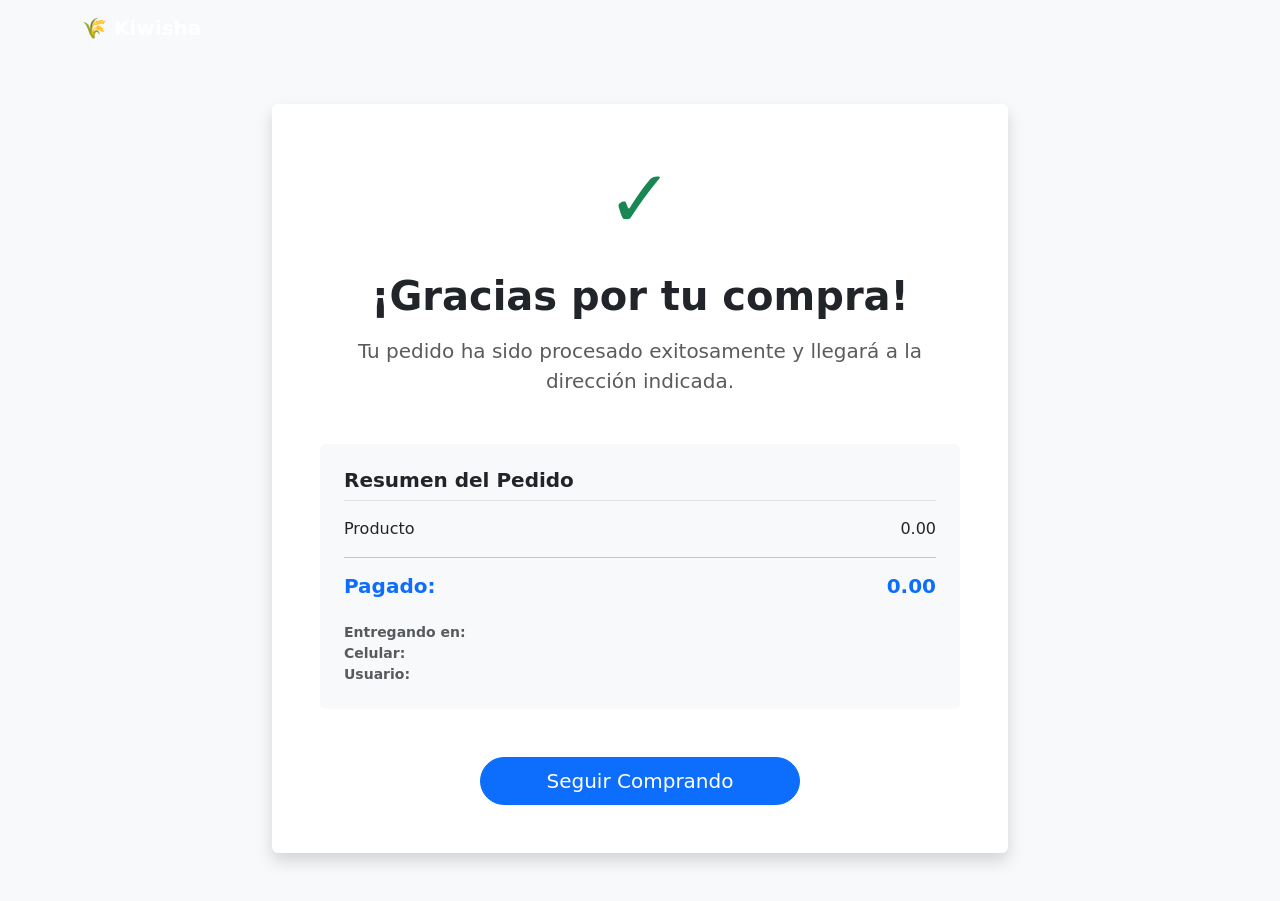
<file: src/main/resources/templates/summary.html>
<!DOCTYPE html>
<html xmlns:th="http://www.thymeleaf.org">
<head>
    <meta charset="UTF-8">
    <title>Kiwisha - Pedido Realizado</title>
    <link href="https://cdn.jsdelivr.net/npm/bootstrap@5.3.0/dist/css/bootstrap.min.css" rel="stylesheet">
    <link rel="stylesheet" th:href="@{/css/style.css}">
</head>
<body class="bg-light">

<nav class="navbar navbar-expand-lg navbar-dark">
    <div class="container">
        <a class="navbar-brand fw-bold" href="/">🌾 Kiwisha</a>
    </div>
</nav>

<div class="container my-5">
    <div class="row justify-content-center">
        <div class="col-md-8">
            <div class="card shadow border-0 text-center p-5">
                <div class="mb-4">
                    <span class="display-1 text-success">✓</span>
                </div>
                <h1 class="fw-bold mb-3">¡Gracias por tu compra!</h1>
                <p class="text-muted fs-5 mb-5">Tu pedido ha sido procesado exitosamente y llegará a la dirección indicada.</p>
                
                <div class="text-start bg-light p-4 rounded mb-5">
                    <h5 class="fw-bold mb-3 border-bottom pb-2">Resumen del Pedido</h5>
                    <div th:each="item : ${cart}" class="d-flex justify-content-between mb-2">
                        <span th:text="${item.product.name + ' (x' + item.quantity + ')'}">Producto</span>
                        <span th:text="${'S/ ' + #numbers.formatDecimal(item.subtotal, 1, 2)}">0.00</span>
                    </div>
                    <hr>
                    <div class="d-flex justify-content-between mb-3 text-primary h5 fw-bold">
                        <span>Pagado:</span>
                        <span th:text="${'S/ ' + #numbers.formatDecimal(total, 1, 2)}">0.00</span>
                    </div>
                    
                    <div class="small text-muted mt-4">
                        <div><strong>Entregando en:</strong> <span th:text="${address}"></span></div>
                        <div><strong>Celular:</strong> <span th:text="${phone}"></span></div>
                        <div><strong>Usuario:</strong> <span th:text="${session.user != null ? session.user : 'Invitado'}"></span></div>
                    </div>
                </div>

                <div class="d-grid gap-2 col-md-6 mx-auto">
                    <a href="/productos" class="btn btn-primary btn-lg rounded-pill">Seguir Comprando</a>
                </div>
            </div>
        </div>
    </div>
</div>

</body>
</html>
</file>
